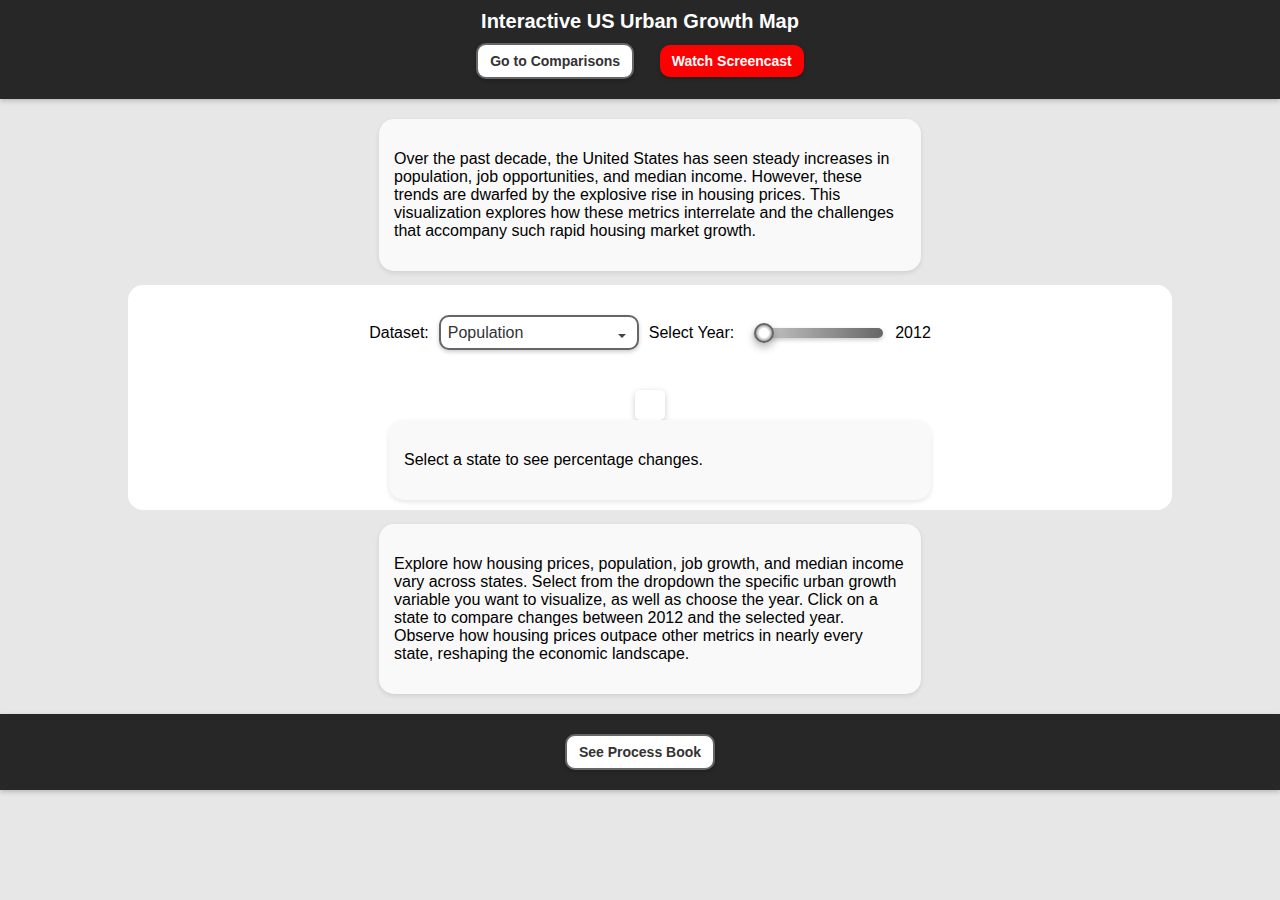
<file: index.html>
<!DOCTYPE html>
<html lang="en">
<head>
    <meta charset="UTF-8">
    <meta name="viewport" content="width=device-width, initial-scale=1.0">
    <title>Interactive US Urban Growth Visualization</title>

    <!-- Include D3.js and TopoJSON libraries -->
    <script src="https://d3js.org/d3.v7.min.js"></script>
    <script src="https://d3js.org/d3-geo-projection.v4.js"></script>
    <script src="https://d3js.org/topojson.v3.min.js"></script>


    <!-- Link to external stylesheet -->
    <link rel="stylesheet" href="styles/styles.css">
</head>
<body>
    <!-- Ribbon -->
    <div class="ribbon">
        <div>Interactive US Urban Growth Map</div>
        <button onclick="switchToNewPage()">Go to Comparisons</button>
        <script>
            function switchToNewPage() {
                window.location.href = "comparisons.html"; // Replace with your target HTML file
            }
        </script>
        <a href="https://youtu.be/VeeJf4gAHz0" target="_blank" class="youtube-button">Watch Screencast</a>

    </div>



    <!-- Dropdown for dataset selection -->
    <div class="vis-container">
        <div class = "text-description">
            <p>
                Over the past decade, the United States has seen steady increases in population, job opportunities, and median income. 
                However, these trends are dwarfed by the explosive rise in housing prices. This visualization explores how these metrics interrelate 
                and the challenges that accompany such rapid housing market growth.
              </p>
        </div>
        <!-- Main layout container -->
        <div id="map-container">
            <div class="dropdown-container">
                <label for="datasetSelect">Dataset:</label>
                <select id="datasetSelect">
                    <option value="population">Population</option>
                    <option value="jobGrowth">Job Growth</option>
                    <option value="medianIncome">Median Income</option>
                    <option value="housing">Housing Price</option>
                </select>
                <div id="scroll-bar-container">
                    <label for="year-slider">Select Year:</label>
                    <input type="range" id="year-slider" min="2012" max="2024" step="1" value="2012">
                    <span id="year-display">2012</span>
                </div>

            </div>
            <div id="us-map-svg"></div>
            <div id="legend-container"></div> <!-- Legend is now above -->

            <div id="dynamic-text-container">
                <p id="dynamic-text">Select a state to see percentage changes.</p>
            </div>
        </div>
        <div id="dynamic-text-container">
            <p>Explore how housing prices, population, job growth, and median income vary across states. Select from the dropdown the specific urban growth variable you want to visualize, as well as choose the year.
                Click on a state to compare changes between 2012 and the selected year. Observe how housing prices outpace other metrics 
                in nearly every state, reshaping the economic landscape.</p>
        </div>


    </div>

    <!-- Tooltip for map interaction -->
    <div class="tooltip" id="tooltip"></div>

    <!-- JavaScript files -->
    <script src="js/script.js"></script>  
    <script src="js/map.js"></script>

    <div class="ribbon">
        <button onclick="switchToProcessPage()">See Process Book</button>
        <script>
            function switchToProcessPage() {
                window.location.href = "Process Book.pdf"; 
            }
        </script>
    
    </div>
</body>


</html>
</file>
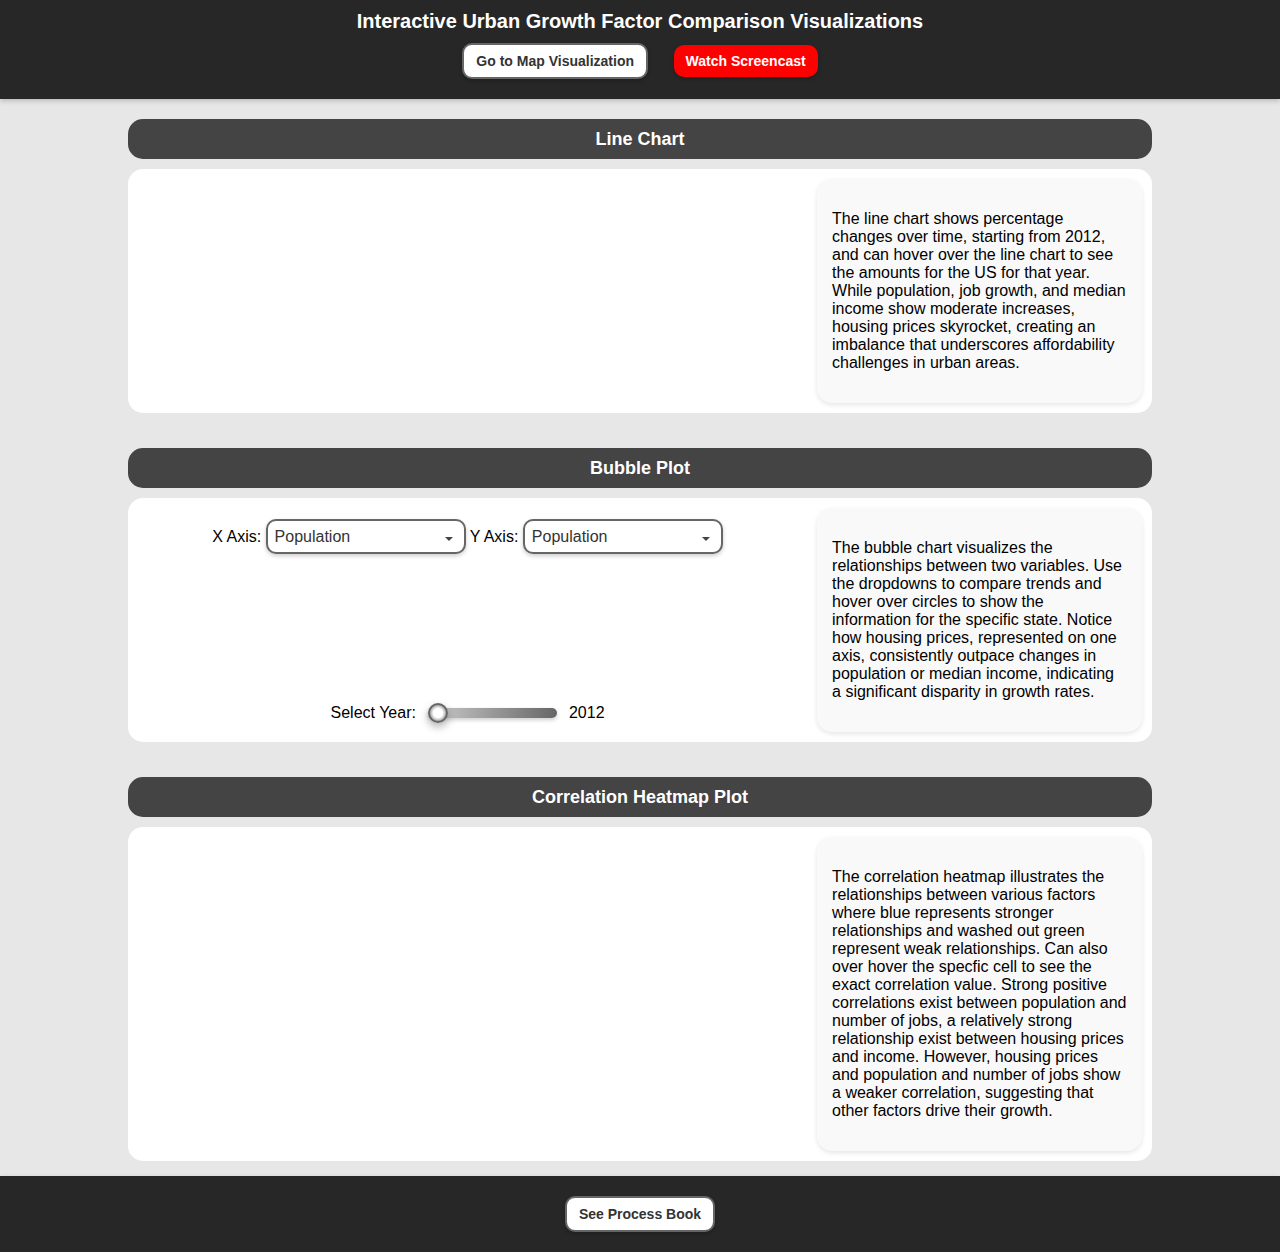
<file: comparisons.html>
<!DOCTYPE html>
<html lang="en">
<head>
    <meta charset="UTF-8">
    <meta name="viewport" content="width=device-width, initial-scale=1.0">
    <title>Heatmap and Bubble Plot</title>
    <script src="https://d3js.org/d3.v7.min.js"></script>
    <link rel="stylesheet" href="styles/comparisonstyle.css">
    <style>

    </style>
</head>
<body>
    <!-- Ribbon -->
    <div class="ribbon">
        <div>Interactive Urban Growth Factor Comparison Visualizations</div> 
        <button onclick="switchToNewPage()">Go to Map Visualization</button>
        <script>
            function switchToNewPage() {
                window.location.href = "index.html"; 
            }
        </script>
        <a href="https://youtu.be/VeeJf4gAHz0" target="_blank" class="youtube-button">Watch Screencast</a>

    </div>

    <!-- Plot Container -->
    <div id="plot-container">
        <!-- Line Chart Section (Comparison Chart) -->
        <div class="section-title">Line Chart</div>
        <div id="line-chart-container" class="plot-with-description">
            <div class="plot-content">

                <div id="line-chart"></div>
                <div id="checkbox-container"></div>
            </div>
            <div class="plot-description">
                <p>
                    The line chart shows percentage changes over time, starting from 2012, and can hover over the line chart to see the amounts for the US for that year. 
                    While population, job growth, and median income show moderate increases, housing prices 
                    skyrocket, creating an imbalance that underscores affordability challenges in urban areas.
                  </p>
            </div>
        </div>

        <!-- Bubble Plot Section -->
        <div class="section-title">Bubble Plot</div>
        <div id="bubble-plot-container" class="plot-with-description">
            <div class="plot-content">

                <div id="dropdown-container">
                    <label for="x-axis-select">X Axis:</label>
                    <select id="x-axis-select">
                        <option value="population">Population</option>
                        <option value="median_income">Median Income</option>
                        <option value="housing_prices">Housing Prices</option>
                        <option value="jobs">Jobs</option>
                    </select>
                    
                    <label for="y-axis-select">Y Axis:</label>
                    <select id="y-axis-select">
                        <option value="population">Population</option>
                        <option value="median_income">Median Income</option>
                        <option value="housing_prices">Housing Prices</option>
                        <option value="jobs">Jobs</option>
                    </select>
                </div>
                <svg id="bubble-plot"></svg>
                <div id="slider-container">
                    <label for="year-slider">Select Year:</label>
                    <input type="range" id="year-slider" min="2012" max="2024" step="1" value="2012">
                    <span id="year-display">2012</span>
                </div>
            </div>
            <div class="plot-description">
                <p>
                    The bubble chart visualizes the relationships between two variables. 
                    Use the dropdowns to compare trends and hover over circles to show the information for the specific state. Notice how housing prices, represented on one axis, 
                    consistently outpace changes in population or median income, indicating a significant disparity in growth rates. 
                  </p>
            </div>
        </div>

        <!-- Heatmap Section -->
        <div class="section-title">Correlation Heatmap Plot</div>
        <div id="heatmap-plot-container" class="plot-with-description">
            <div class="plot-content">

                <svg id="heatmap-plot"></svg>
            </div>
            <div class="plot-description">
                <p>
                    The correlation heatmap illustrates the relationships between various factors where blue represents stronger relationships and washed out green represent weak relationships. Can also over hover the specfic cell to see the exact correlation value. 
                    Strong positive correlations exist between population and number of jobs, a relatively strong relationship exist between housing prices and income. However, housing prices and population and number of jobs
                    show a weaker correlation, suggesting that other factors drive their growth.
                  </p>
            </div>
        </div>
    </div>

    <div id="tooltip" class="tooltip"></div>

    <script src="js/comparisonlinechart.js"></script>
    <script src="js/bubblechart.js"></script>
    <script src="js/heatmap.js"></script>


</body>

<div class="ribbon">
    <button onclick="switchToProcessPage()">See Process Book</button>
    <script>
        function switchToProcessPage() {
            window.location.href = "Process Book.pdf"; 
        }
    </script>

</div>



</html>
</file>
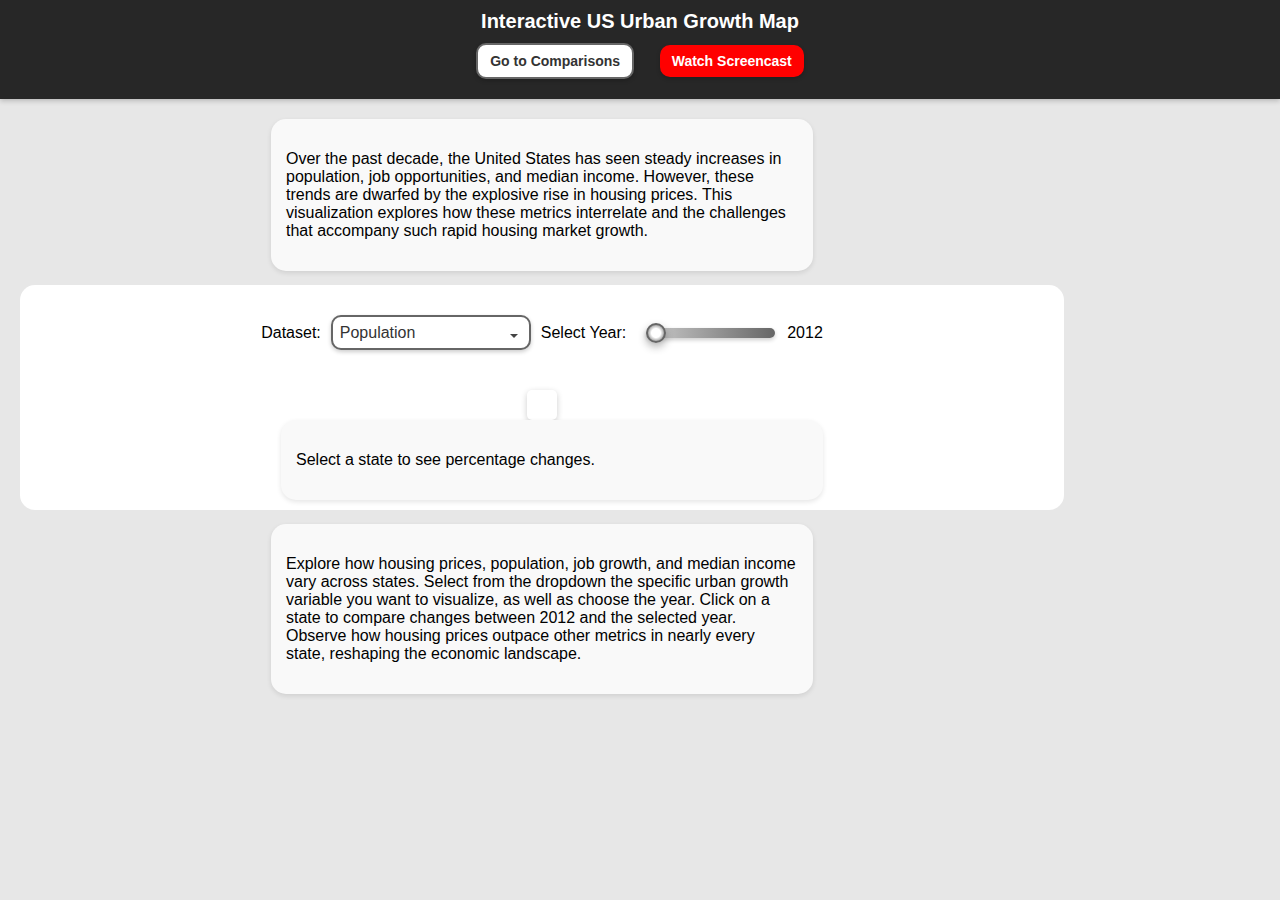
<file: groupproject.html>
<!DOCTYPE html>
<html lang="en">
<head>
    <meta charset="UTF-8">
    <meta name="viewport" content="width=device-width, initial-scale=1.0">
    <title>Interactive US Urban Growth Visualization</title>

    <!-- Include D3.js and TopoJSON libraries -->
    <script src="https://d3js.org/d3.v7.min.js"></script>
    <script src="https://d3js.org/d3-geo-projection.v4.js"></script>
    <script src="https://d3js.org/topojson.v3.min.js"></script>


    <!-- Link to external stylesheet -->
    <link rel="stylesheet" href="styles/styles.css">
</head>
<body>
    <!-- Ribbon -->
    <div class="ribbon">
        <div>Interactive US Urban Growth Map</div>
        <button onclick="switchToNewPage()">Go to Comparisons</button>
        <script>
            function switchToNewPage() {
                window.location.href = "comparisons.html"; // Replace with your target HTML file
            }
        </script>
        <a href="https://youtu.be/VeeJf4gAHz0" target="_blank" class="youtube-button">Watch Screencast</a>

    </div>

    <div class = "content-container">


    <!-- Dropdown for dataset selection -->
    <div class="vis-container">
        <div class = text-description>
            <p>
                Over the past decade, the United States has seen steady increases in population, job opportunities, and median income. 
                However, these trends are dwarfed by the explosive rise in housing prices. This visualization explores how these metrics interrelate 
                and the challenges that accompany such rapid housing market growth.
              </p>
        </div>
        <!-- Main layout container -->
        <div id="map-container">
            <div class="dropdown-container">
                <label for="datasetSelect">Dataset:</label>
                <select id="datasetSelect">
                    <option value="population">Population</option>
                    <option value="jobGrowth">Job Growth</option>
                    <option value="medianIncome">Median Income</option>
                    <option value="housing">Housing Price</option>
                </select>
                <div id="scroll-bar-container">
                    <label for="year-slider">Select Year:</label>
                    <input type="range" id="year-slider" min="2012" max="2024" step="1" value="2012">
                    <span id="year-display">2012</span>
                </div>

            </div>
            <div id="us-map-svg"></div>
            <div id="legend-container"></div> <!-- Legend is now above -->

            <div id="dynamic-text-container">
                <p id="dynamic-text">Select a state to see percentage changes.</p>
            </div>
        </div>
        <div id="dynamic-text-container">
            <p>Explore how housing prices, population, job growth, and median income vary across states. Select from the dropdown the specific urban growth variable you want to visualize, as well as choose the year.
                Click on a state to compare changes between 2012 and the selected year. Observe how housing prices outpace other metrics 
                in nearly every state, reshaping the economic landscape.</p>
        </div>


        </div>

    </div>

    <!-- Tooltip for map interaction -->
    <div class="tooltip" id="tooltip"></div>

    <!-- JavaScript files -->
    <script src="js/script.js"></script>  
    <script src="js/map.js"></script>


</body>
</html>
</file>
<file: styles/styles.css>
body {
  display: flex;
  flex-direction: column;
  justify-content: center;
  align-items: center;
  font-family: Arial, sans-serif;
  margin: 0;
  background-color: #e7e7e7;
}

h1 {
  text-align: center;
  margin-top: 20px;
}

.dropdown-container {
  display: flex;
  justify-content: center;
  align-items: center;
  margin: 20px;
  gap: 10px;
}

#year-slider {
  width: 200px;
  margin-left: 10px;
}


#main-container {
  display: flex;
  justify-content: center;
  align-items: center;
  margin: 20px;
}

.ribbon {
  margin-top: auto;
  width: 100%;
  background-color: rgb(39, 39, 39);
  color: white;
  text-align: center;
  padding: 10px 0;
  font-size: 20px;
  font-weight: bold;
  box-shadow: 0 2px 5px rgba(0, 0, 0, 0.2);

}

#map-container {
  width: 100%;
  display: flex;
  flex-direction: column;
  justify-content: center;
  align-items: center;
  margin: 14px auto;
  padding: 10px;
  background-color: white;
  border-radius: 15px;
}

#legend-container {
  display: flex;
  flex-direction: column;
  align-items: center;
  justify-content: center;
  margin-top: 20px;
  color: #444444;
  background-color: #ffffff;
  padding: 15px;
  border-radius: 5px;
  box-shadow: 0 2px 6px rgba(0, 0, 0, 0.2);
}

#scroll-bar-container {
  display: flex;
  align-items: center;
  justify-content: center;
  gap: 10px;
  white-space: nowrap;
}


#scroll-bar-container input[type="range"] {
  -webkit-appearance: none;
  appearance: none;
  width: 100%;
  height: 10px;
  background: linear-gradient(to right, #cccccc, #666666); 
  border-radius: 5px; 
  outline: none;
  cursor: pointer;
  box-shadow: 0 2px 4px rgba(0, 0, 0, 0.2);
}

#scroll-bar-container input[type="range"]::-webkit-slider-thumb {
  -webkit-appearance: none;
  appearance: none;
  width: 20px;
  height: 20px;
  background: radial-gradient(circle, #ffffff 40%, #aaaaaa 70%);
  border: 2px solid #666666; 
  border-radius: 50%; 
  box-shadow: 0 4px 8px rgba(0, 0, 0, 0.3); 
  cursor: pointer;
  transition: transform 0.2s ease; 
}

#scroll-bar-container input[type="range"]::-webkit-slider-thumb:hover {
  transform: scale(1.2);
}

#scroll-bar-container input[type="range"]::-moz-range-thumb {
  width: 20px;
  height: 20px;
  background: radial-gradient(circle, #ffffff 40%, #aaaaaa 70%);
  border: 2px solid #666666;
  border-radius: 50%;
  box-shadow: 0 4px 8px rgba(0, 0, 0, 0.3);
  cursor: pointer;
  transition: transform 0.2s ease;
}

#scroll-bar-container input[type="range"]::-moz-range-thumb:hover {
  transform: scale(1.2);
}

#dynamic-text-container {
  width: 50%;
  margin-left: 20px;
  background-color: #f9f9f9;
  padding: 15px;
  border-radius: 15px;
  box-shadow: 0 2px 5px rgba(0, 0, 0, 0.1);
  align-self: center;
}

.text-description{
  width: 50%;
  margin-left: 20px;
  background-color: #f9f9f9;
  padding: 15px;
  border-radius: 15px;
  box-shadow: 0 2px 5px rgba(0, 0, 0, 0.1);
  align-self: center;
}

#us-map-svg {
  margin: 0 auto;
  display: block;
}

#line-chart {
  width: 100%;
  height: 100%;
}

.tooltip {
  position: absolute;
  background-color: #f9f9f9;
  border: 1px solid #ccc;
  padding: 10px;
  border-radius: 5px;
  box-shadow: 0px 2px 6px rgba(0, 0, 0, 0.2);
  display: none;
  pointer-events: none;
}

#datasetSelect {
  -webkit-appearance: none;
  appearance: none;
  width: 200px;
  padding: 7px;
  font-size: 16px;
  color: #333333;
  background: white url("data:image/svg+xml,%3Csvg xmlns='http://www.w3.org/2000/svg' viewBox='0 0 4 5'%3E%3Cpath fill='%23444444' d='M2 5L0 3h4z'/%3E%3C/svg%3E") no-repeat right 10px center; /* Add a custom arrow pointing down */
  background-size: 10px 10px;
  border: 2px solid #666666;
  border-radius: 10px;
  box-shadow: 0 2px 4px rgba(0, 0, 0, 0.2);
  cursor: pointer;
  transition: all 0.2s ease;
}

#datasetSelect:hover {
  background: #444444 url("data:image/svg+xml,%3Csvg xmlns='http://www.w3.org/2000/svg' viewBox='0 0 4 5'%3E%3Cpath fill='%23ffffff' d='M2 5L0 3h4z'/%3E%3C/svg%3E") no-repeat right 10px center;
  background-size: 10px 10px;
  border-color: #333333;
  color: white;
}

#datasetSelect:focus {
  outline: none;
  box-shadow: 0 0 6px rgba(0, 0, 0, 0.4);
}

#datasetSelect option {
  color: white;
  background: #444444;
  font-size: 16px;
}

button {
  background-color: white;
  color: #333333;
  margin: 10px;
  font-size: 14px;
  font-weight: bold;
  padding: 8px 12px;
  border: 2px solid #666666;
  border-radius: 10px;
  box-shadow: 0 2px 4px rgba(0, 0, 0, 0.2);
  cursor: pointer;
  transition: all 0.3s ease;
}

button:hover {
  background-color: #444444;
  color: white;
  border-color: #333333;
  box-shadow: 0 4px 8px rgba(0, 0, 0, 0.3);
}

button:active {
  background: #444444;
  box-shadow: 0 2px 4px rgba(0, 0, 0, 0.2);
  transform: translateY(0);
}

button:focus {
  outline: none;
  box-shadow: 0 0 6px rgba(0, 0, 0, 0.4);
}

.vis-container{
  width: 80%;
  margin: 20px;
  display: flex;
  justify-content: center;
  align-items: center;
  flex-direction: column;
}

.youtube-button {
  display: inline-block;
  background-color: #FF0000;
  margin: 10px;
  color: white;
  text-align: center;
  text-decoration: none;
  font-size: 14px;
  font-weight: bold;
  padding: 8px 12px;
  border-radius: 10px;
  box-shadow: 0 2px 4px rgba(0, 0, 0, 0.2);
  transition: background-color 0.3s, box-shadow 0.3s;
}

.youtube-button:hover {
  background-color: #CC0000;
  box-shadow: 0 4px 6px rgba(0, 0, 0, 0.3);
}
</file>
<file: styles/comparisonstyle.css>
body {
    display: flex;
    flex-direction: column;
    justify-content: flex-start;
    align-items: center;
    height: 100vh;
    margin: 0;
    background-color: #e7e7e7;
    font-family: Arial, sans-serif;
    margin-bottom: 300px;
}

.ribbon {
    width: 100%;
    background-color: rgb(39, 39, 39);
    color: white;
    text-align: center;
    padding: 10px 0;
    font-size: 20px;
    font-weight: bold;
    box-shadow: 0 2px 5px rgba(0, 0, 0, 0.2);
    margin-top: auto;
}

.section-title {
    display: flex;
    justify-content: center;
    align-items: center;
    width: 100%;
    height: 40px;
    background-color: #444444;
    font-size: 18px;
    font-weight: bold;
    margin: 20px 0 10px;
    color: white;
    text-align: center;
    border-radius: 15px;
}

#heatmap {
    display: inline-block;
    margin-bottom: 20px;
}

.heatmap-cell {
    stroke: #ddd;
}

.axis-label {
    font-size: 12px;
    text-anchor: middle;
}

.heatmap-tooltip {
    position: absolute;
    background: rgba(0, 0, 0, 0.7);
    color: white;
    padding: 5px;
    border-radius: 4px;
    pointer-events: none;
    opacity: 0;
}

#plot-container {
    width: 80%;
    display: flex;
    justify-content: center;
    align-items: center;
    flex-direction: column;
}

.plot-with-description {
    background-color: #ffffff;
    padding: 10px;
    border-radius: 15px;
    margin-bottom: 15px;
    margin-top: 0px;
    display: flex;
    flex-direction: row;
    justify-content: center;
    align-items: center;
    
}

.plot-content {
    width: 65%;
    background-color: #ffffff;
    padding: 10px;
    border-radius: 15px;
    display: flex;
    flex-direction: column;
    justify-content: flex-start;
    align-items: center;
}

.plot-description {
    width: 30%;
    margin-left: 20px;
    background-color: #f9f9f9;
    padding: 15px;
    border-radius: 15px;
    box-shadow: 0 2px 5px rgba(0, 0, 0, 0.1);
    align-self: center;
}

.dropdown-container {
    margin-bottom: 20px;
    display: flex;
    justify-content: center;
    gap: 10px;
}

select {
    font-size: 14px;
    padding: 8px;
    border-radius: 4px;
    border: 1px solid #ccc;
    outline: none;
    cursor: pointer;
}

svg {
    display: block;
    margin: 0 auto;
}

.bubble {
    fill-opacity: 0.7;
    stroke: #fff;
    stroke-width: 1.5px;
}

.bubble:hover {
    fill-opacity: 1;
    cursor: pointer;
}

#slider-container {
    display: flex;
    align-items: center;
    justify-content: flex-start;
    gap: 10px;
    white-space: nowrap;
}

#slider-container input[type="range"] {
    -webkit-appearance: none;
    appearance: none;
    width: 100%;
    height: 10px;
    background: linear-gradient(to right, #cccccc, #666666);
    border-radius: 5px;
    outline: none;
    cursor: pointer;
    box-shadow: 0 2px 4px rgba(0, 0, 0, 0.2);
}

#slider-container input[type="range"]::-webkit-slider-thumb {
    -webkit-appearance: none;
    appearance: none;
    width: 20px;
    height: 20px;
    background: radial-gradient(circle, #ffffff 40%, #aaaaaa 70%);
    border: 2px solid #666666;
    border-radius: 50%;
    box-shadow: 0 4px 8px rgba(0, 0, 0, 0.3);
    cursor: pointer;
    transition: transform 0.2s ease;
}

#slider-container input[type="range"]::-webkit-slider-thumb:hover {
    transform: scale(1.2);
}

#slider-container input[type="range"]::-moz-range-thumb {
    width: 20px;
    height: 20px;
    background: radial-gradient(circle, #ffffff 40%, #aaaaaa 70%);
    border: 2px solid #666666;
    border-radius: 50%;
    box-shadow: 0 4px 8px rgba(0, 0, 0, 0.3);
    cursor: pointer;
    transition: transform 0.2s ease;
}

#slider-container input[type="range"]::-moz-range-thumb:hover {
    transform: scale(1.2);
}

.tooltip {
    position: absolute;
    background: rgba(0, 0, 0, 0.7);
    color: white;
    padding: 5px;
    border-radius: 4px;
    pointer-events: none;
    opacity: 0;
}

.year-label {
    position: absolute;
    bottom: 0;
    font-size: 12px;
    transform: translateX(-50%);
    white-space: nowrap;
}

#footer {
    position: fixed;
    bottom: 20px;
    right: 20px;
    z-index: 1000;
}

button {
    background-color: white;
    color: #333333;
    margin: 10px;
    font-size: 14px;
    font-weight: bold;
    padding: 8px 12px;
    border: 2px solid #666666;
    border-radius: 10px;
    box-shadow: 0 2px 4px rgba(0, 0, 0, 0.2);
    cursor: pointer;
    transition: all 0.3s ease;
  }
  
  button:hover {
    background-color: #444444;
    color: white;
    border-color: #333333;
    box-shadow: 0 4px 8px rgba(0, 0, 0, 0.3);
  }
  
  button:active {
    background: #444444;
    box-shadow: 0 2px 4px rgba(0, 0, 0, 0.2);
    transform: translateY(0);
  }
  
  button:focus {
    outline: none;
    box-shadow: 0 0 6px rgba(0, 0, 0, 0.4);
  }

.youtube-button {
    display: inline-block;
    background-color: #FF0000;
    margin: 10px;
    color: white;
    text-align: center;
    text-decoration: none;
    font-size: 14px;
    font-weight: bold;
    padding: 8px 12px;
    border-radius: 10px;
    box-shadow: 0 2px 4px rgba(0, 0, 0, 0.2);
    transition: background-color 0.3s, box-shadow 0.3s;
}

.youtube-button:hover {
    background-color: #CC0000;
    box-shadow: 0 4px 6px rgba(0, 0, 0, 0.3);
}

#x-axis-select {
    -webkit-appearance: none;
    appearance: none;
    width: 200px;
    padding: 7px;
    font-size: 16px;
    color: #333333;
    background: white url("data:image/svg+xml,%3Csvg xmlns='http://www.w3.org/2000/svg' viewBox='0 0 4 5'%3E%3Cpath fill='%23444444' d='M2 5L0 3h4z'/%3E%3C/svg%3E") no-repeat right 10px center; /* Add a custom arrow pointing down */
    background-size: 10px 10px;
    border: 2px solid #666666;
    border-radius: 10px;
    box-shadow: 0 2px 4px rgba(0, 0, 0, 0.2);
    cursor: pointer;
    transition: all 0.2s ease;
  }
  
  #x-axis-select:hover {
    background: #444444 url("data:image/svg+xml,%3Csvg xmlns='http://www.w3.org/2000/svg' viewBox='0 0 4 5'%3E%3Cpath fill='%23ffffff' d='M2 5L0 3h4z'/%3E%3C/svg%3E") no-repeat right 10px center;
    background-size: 10px 10px;
    border-color: #333333;
    color: white;
  }
  
  #x-axis-select:focus {
    outline: none;
    box-shadow: 0 0 6px rgba(0, 0, 0, 0.4);
  }
  
  #x-axis-select option {
    color: white;
    background: #444444;
    font-size: 16px;
  }

  #y-axis-select {
    -webkit-appearance: none;
    appearance: none;
    width: 200px;
    padding: 7px;
    font-size: 16px;
    color: #333333;
    background: white url("data:image/svg+xml,%3Csvg xmlns='http://www.w3.org/2000/svg' viewBox='0 0 4 5'%3E%3Cpath fill='%23444444' d='M2 5L0 3h4z'/%3E%3C/svg%3E") no-repeat right 10px center; /* Add a custom arrow pointing down */
    background-size: 10px 10px;
    border: 2px solid #666666;
    border-radius: 10px;
    box-shadow: 0 2px 4px rgba(0, 0, 0, 0.2);
    cursor: pointer;
    transition: all 0.2s ease;
  }
  
  #y-axis-select:hover {
    background: #444444 url("data:image/svg+xml,%3Csvg xmlns='http://www.w3.org/2000/svg' viewBox='0 0 4 5'%3E%3Cpath fill='%23ffffff' d='M2 5L0 3h4z'/%3E%3C/svg%3E") no-repeat right 10px center;
    background-size: 10px 10px;
    border-color: #333333;
    color: white;
  }
  
  #y-axis-select:focus {
    outline: none;
    box-shadow: 0 0 6px rgba(0, 0, 0, 0.4);
  }
  
  #y-axis-select option {
    color: white;
    background: #444444;
    font-size: 16px;
  }
</file>
